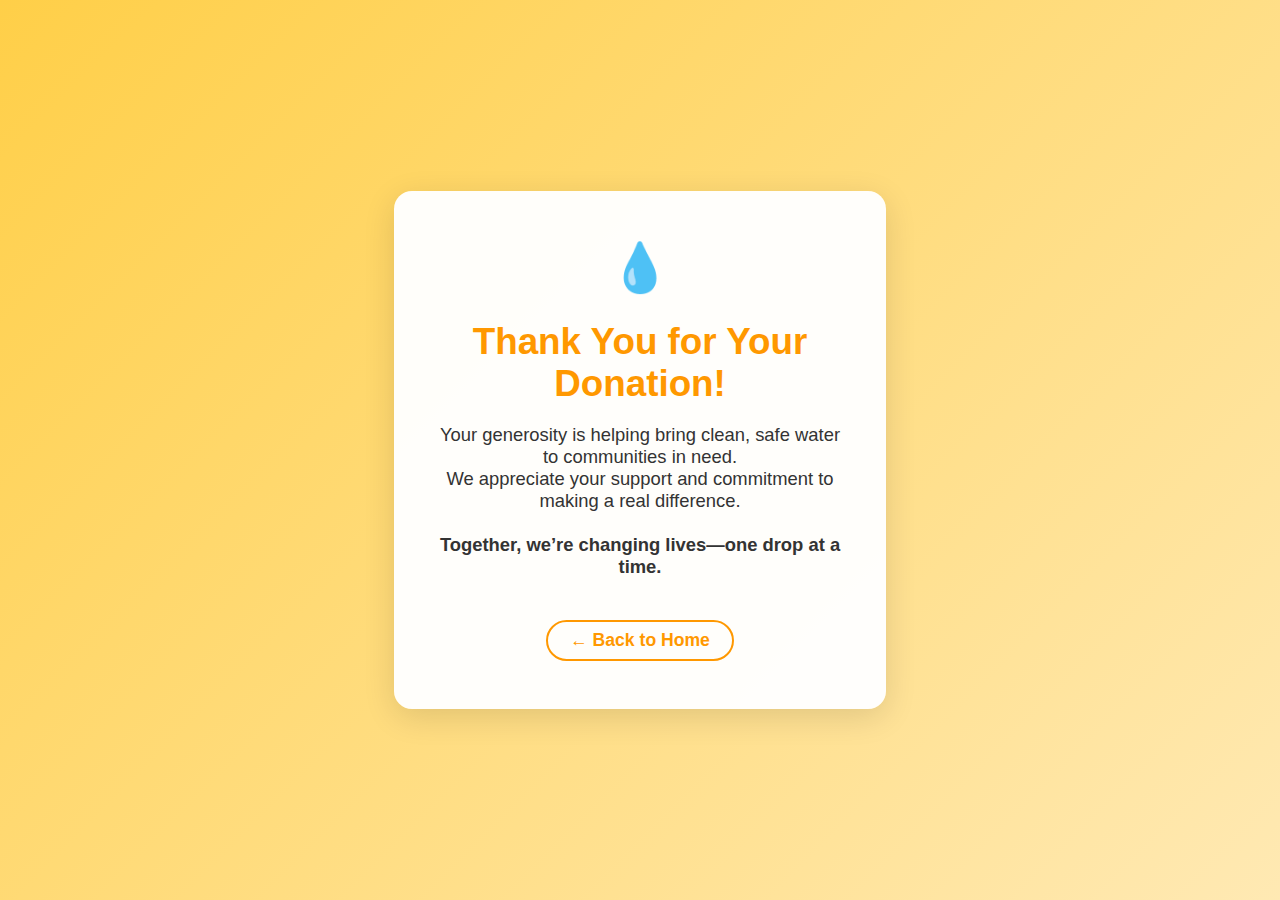
<file: thankyou.html>
<!DOCTYPE html>
<html lang="en">
<head>
  <meta charset="UTF-8" />
  <meta name="viewport" content="width=device-width, initial-scale=1.0" />
  <title>Thank You for Your Donation!</title>
  <style>
    body {
      min-height: 100vh;
      margin: 0;
      font-family: 'Proxima Nova', 'Avenir', Arial, Helvetica, sans-serif;
      background: linear-gradient(135deg, #ffcf48 0%, #ffe9b3 100%);
      display: flex;
      align-items: center;
      justify-content: center;
    }
    .thankyou-container {
      background: rgba(255,255,255,0.97);
      border-radius: 18px;
      box-shadow: 0 8px 32px rgba(0,0,0,0.12);
      padding: 48px 36px;
      text-align: center;
      max-width: 420px;
    }
    .thankyou-container h1 {
      color: #ff9800;
      font-size: 2.3rem;
      margin-bottom: 18px;
    }
    .thankyou-container p {
      color: #333;
      font-size: 1.15rem;
      margin-bottom: 24px;
    }
    .thankyou-icon {
      font-size: 3rem;
      margin-bottom: 18px;
      display: block;
    }
    .back-link {
      display: inline-block;
      margin-top: 18px;
      color: #ff9800;
      text-decoration: none;
      font-weight: bold;
      font-size: 1.1rem;
      border: 2px solid #ff9800;
      border-radius: 24px;
      padding: 8px 22px;
      transition: background 0.2s, color 0.2s;
    }
    .back-link:hover {
      background: #ff9800;
      color: #fff;
    }
  </style>
</head>
<body>
  <div class="thankyou-container">
    <span class="thankyou-icon">💧</span>
    <h1>Thank You for Your Donation!</h1>
    <p>
      Your generosity is helping bring clean, safe water to communities in need.<br>
      We appreciate your support and commitment to making a real difference.<br><br>
      <strong>Together, we’re changing lives—one drop at a time.</strong>
    </p>
    <a class="back-link" href="index.html">← Back to Home</a>
  </div>
</body>
</html>
</file>
